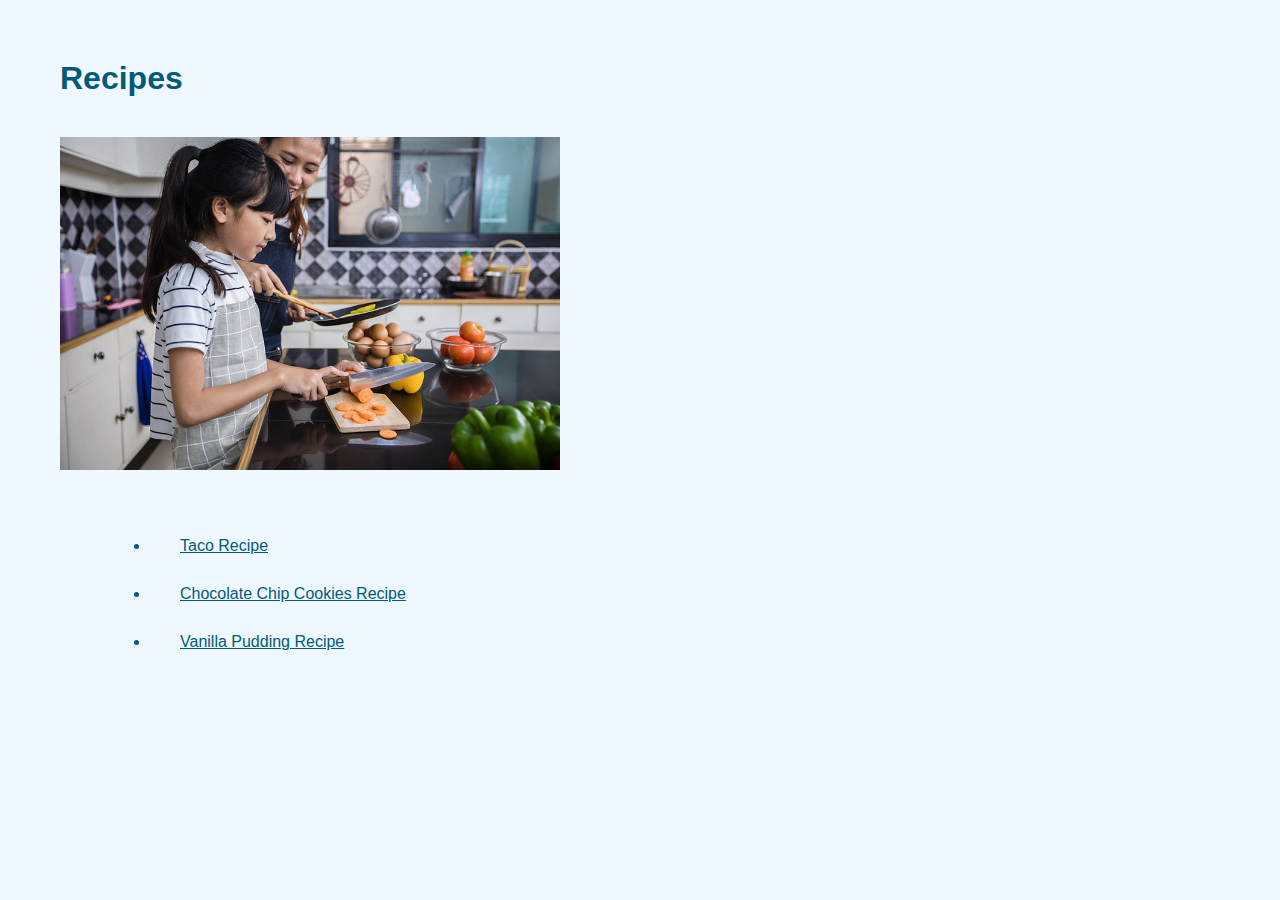
<file: index.html>
<!DOCTYPE html>
<html lang="en">
<head>
    <meta charset="UTF-8">
    <meta http-equiv="X-UA-Compatible" content="IE=edge">
    <meta name="viewport" content="width=device-width, initial-scale=1.0">
    <title>Project 1 Recipes</title>
    <link rel="stylesheet" href="./styles.css">
</head>
<body>
    <h1>Recipes</h1> 
    <img src="./images/Cooking.jpg" alt="Cooking Image Here">
    <div class="lists">
        <ul>
            <li><a href="./recipes/taco.html">Taco Recipe</a></li>
            <li><a href="./recipes/chocolatechipcookies.html">Chocolate Chip Cookies Recipe</a></li>
            <li><a href="./recipes/vanillapudding.html">Vanilla Pudding Recipe</a></li>
        </ul>
    </div>
</body>
</html>
</file>
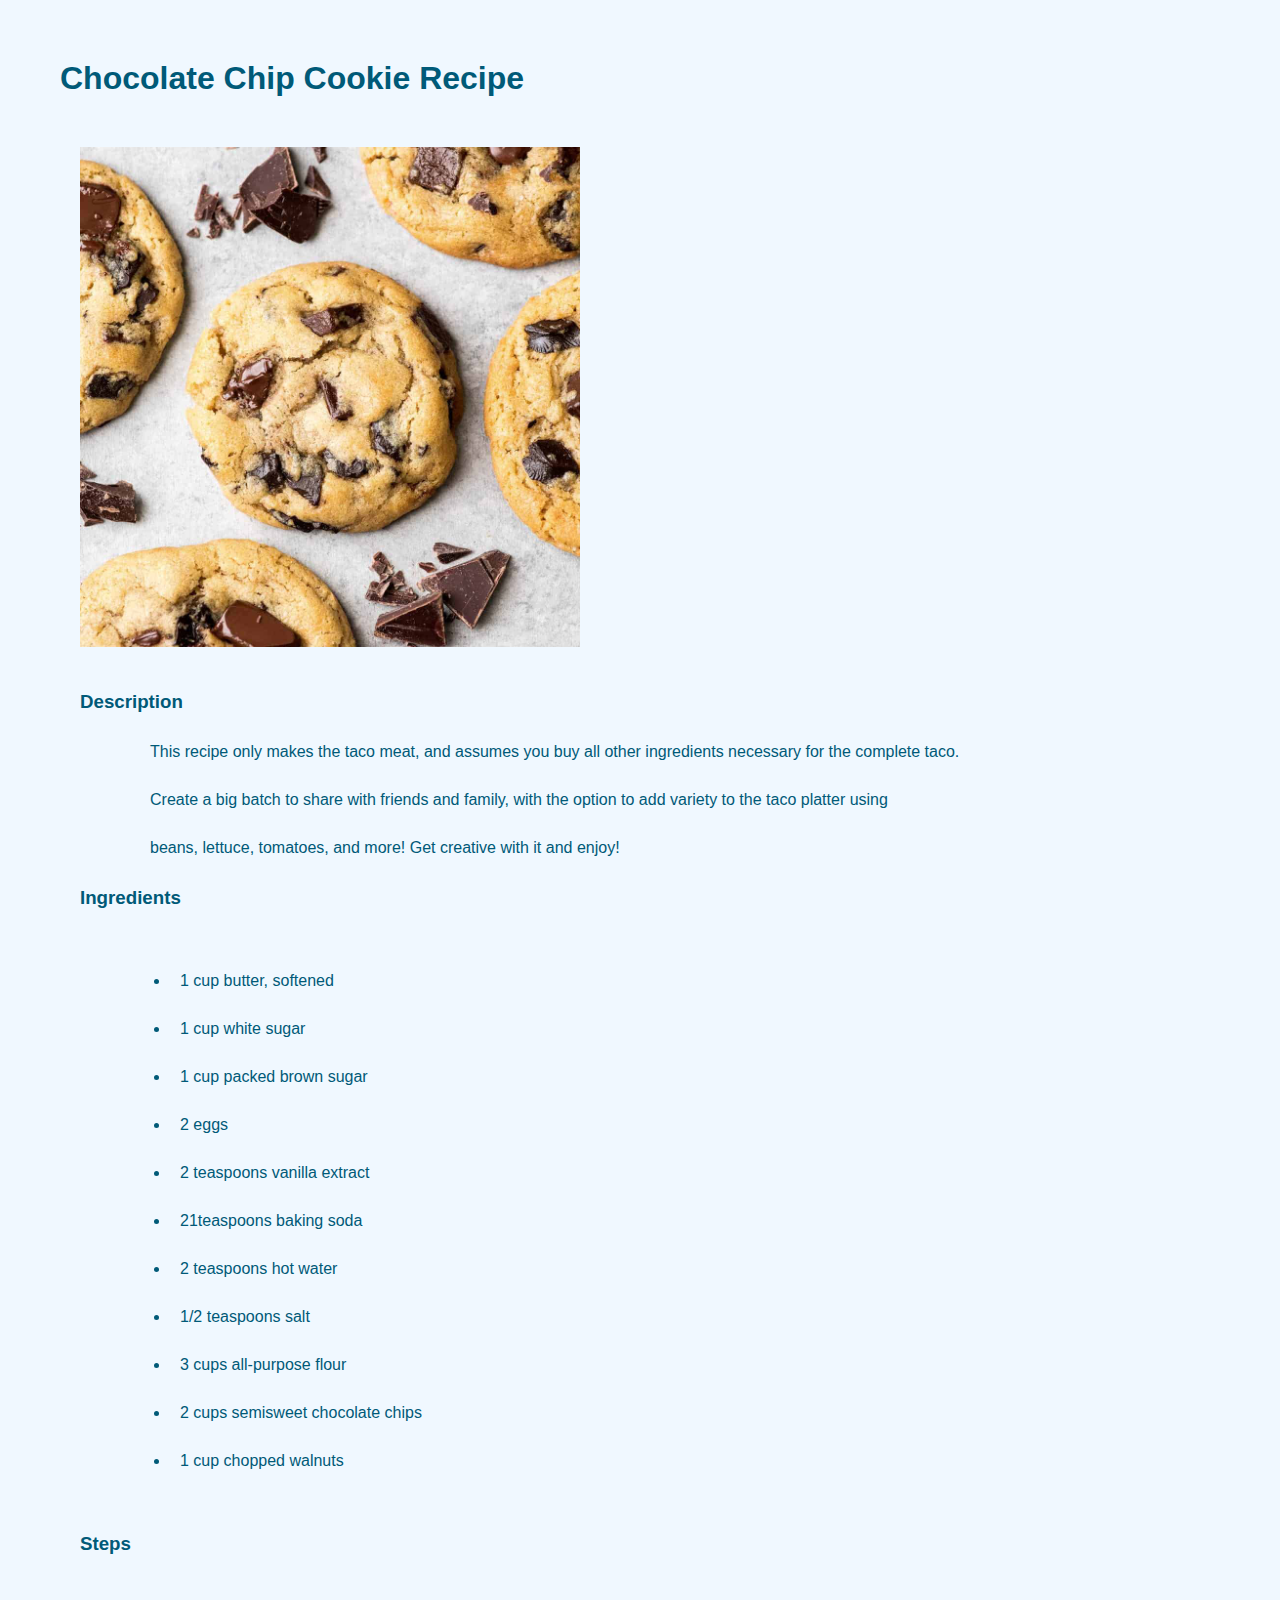
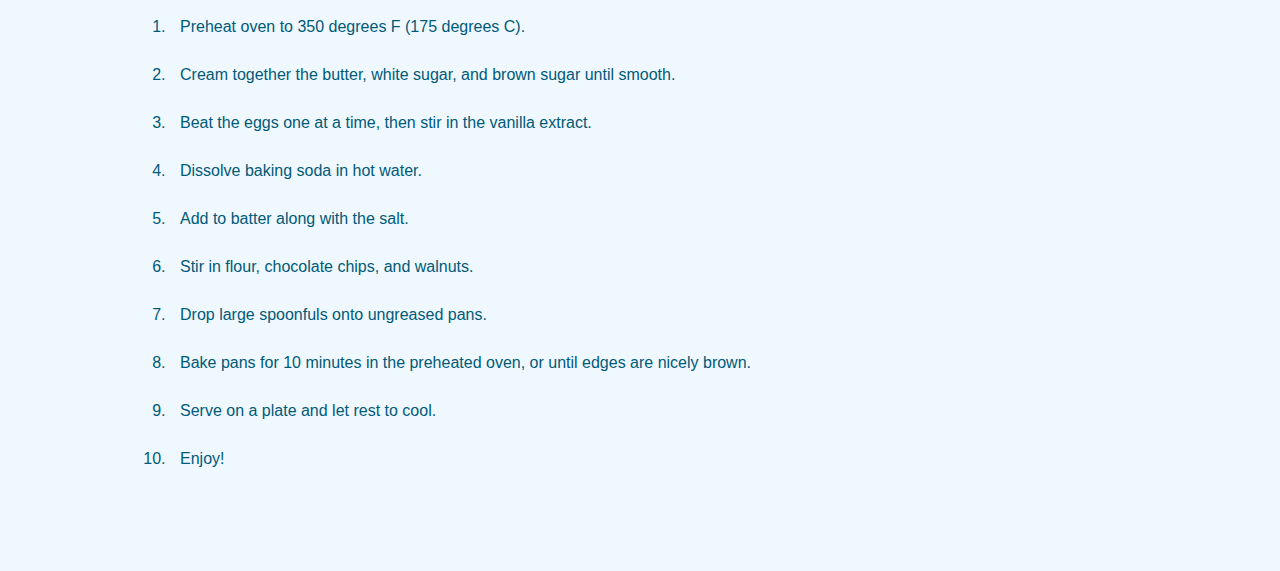
<file: recipes/chocolatechipcookies.html>
<!DOCTYPE html>
<html lang="en">
<head>
    <meta charset="UTF-8">
    <meta http-equiv="X-UA-Compatible" content="IE=edge">
    <meta name="viewport" content="width=device-width, initial-scale=1.0">
    <title>Document</title>
    <link rel="stylesheet" href="../styles.css">
</head>
<body>
    <h1>Chocolate Chip Cookie Recipe</h1>

    <div>
        <img src="../images/chocolatechipcookies.jpg" alt="Best Taco Ever!">
        <h3>Description</h3>
        <p>This recipe only makes the taco meat, and assumes you buy all other ingredients necessary for the complete taco.</p>
        <p>Create a big batch to share with friends and family, with the option to add variety to the taco platter using</p>
        <p>beans, lettuce, tomatoes, and more! Get creative with it and enjoy!</p>

        <h3>Ingredients</h3>
        <div class="lists">
            <ul>
                <li>1 cup butter, softened</li>
                <li>1 cup white sugar</li>
                <li>1 cup packed brown sugar</li>
                <li>2 eggs</li>
                <li>2 teaspoons vanilla extract</li>
                <li>21teaspoons baking soda</li>
                <li>2 teaspoons hot water</li>
                <li>1/2 teaspoons salt</li>
                <li>3 cups all-purpose flour</li>
                <li>2 cups semisweet chocolate chips</li>
                <li>1 cup chopped walnuts</li>
            </ul>
        </div>
        <h3>Steps</h3>
        <div class="lists">
            <ol>
                <li>Preheat oven to 350 degrees F (175 degrees C).</li>
                <li>Cream together the butter, white sugar, and brown sugar until smooth.</li>
                <li>Beat the eggs one at a time, then stir in the vanilla extract.</li>
                <li>Dissolve baking soda in hot water.</li>
                <li>Add to batter along with the salt.</li>
                <li>Stir in flour, chocolate chips, and walnuts.</li>
                <li>Drop large spoonfuls onto ungreased pans.</li>
                <li>Bake pans for 10 minutes in the preheated oven, or until edges are nicely brown.</li>
                <li>Serve on a plate and let rest to cool.</li>
                <li>Enjoy!</li>
            </ol>
        </div>
    </div>
    

</body>
</html>
</file>
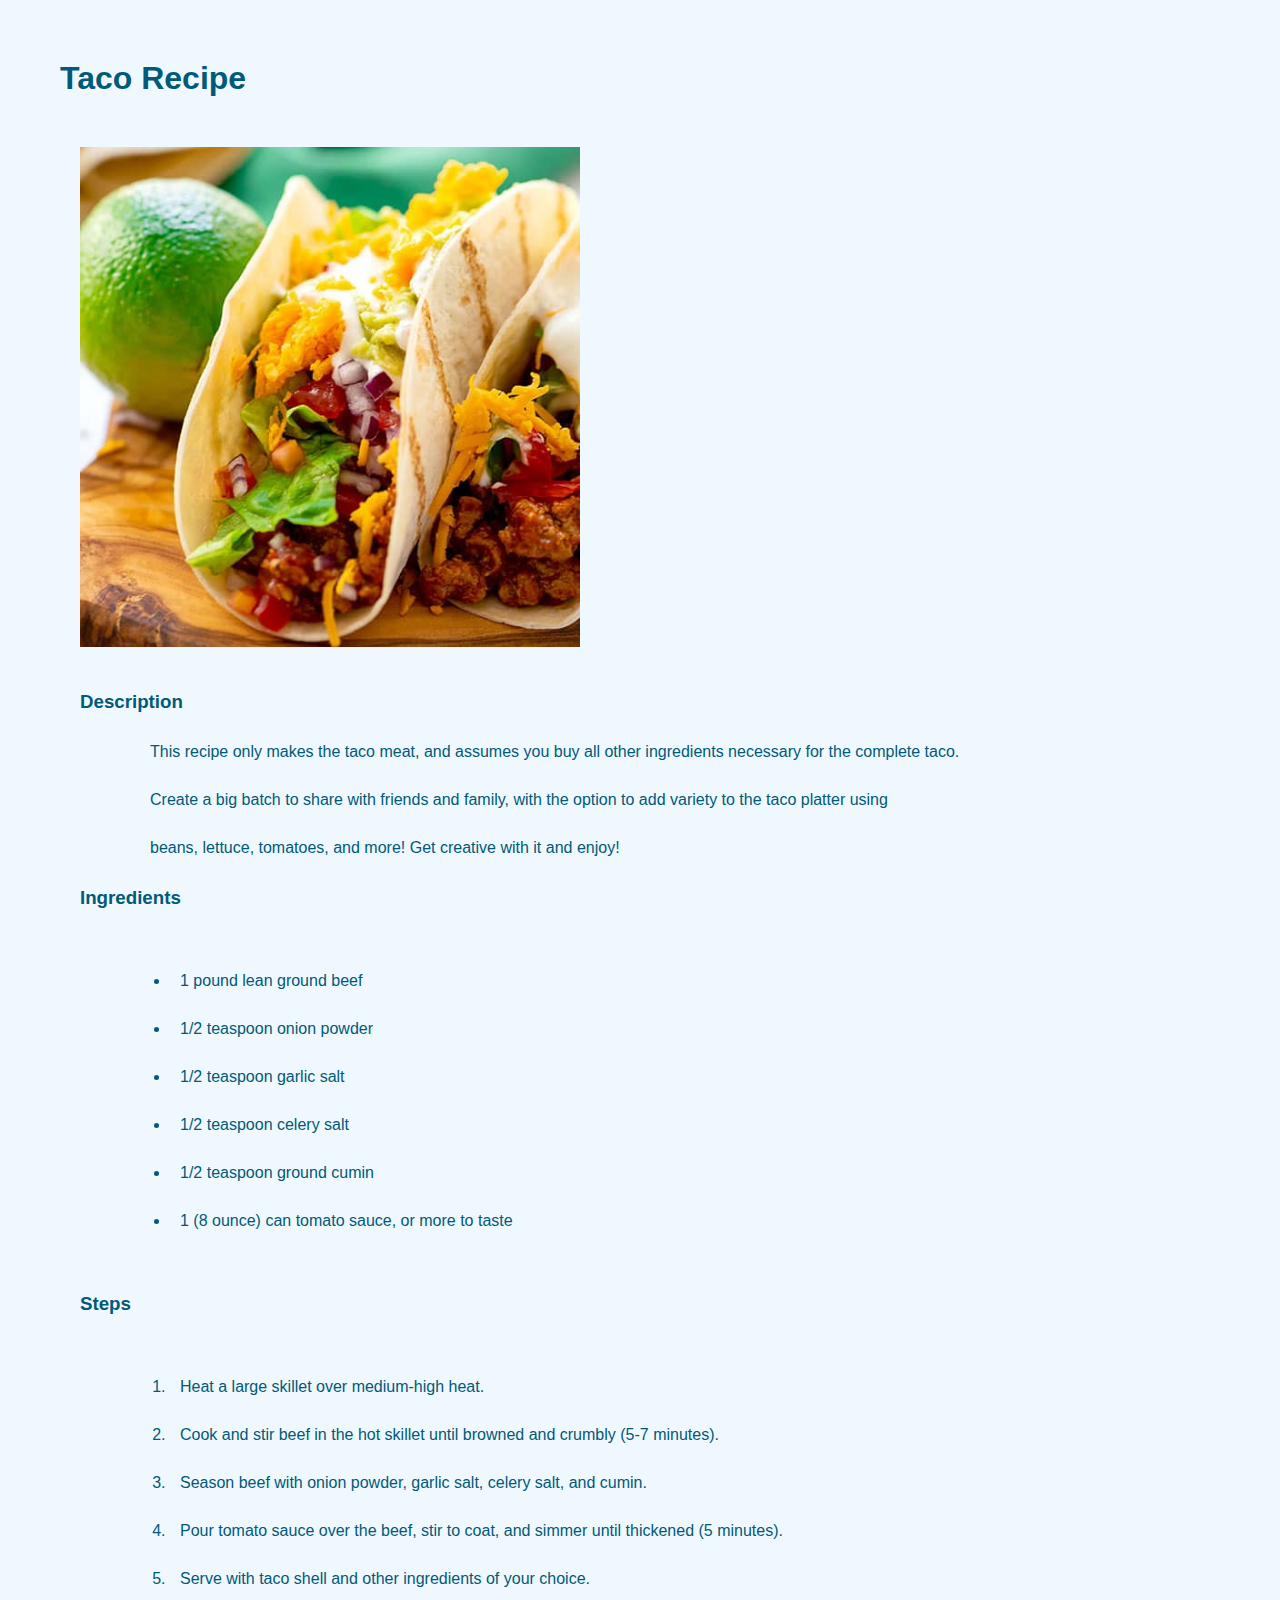
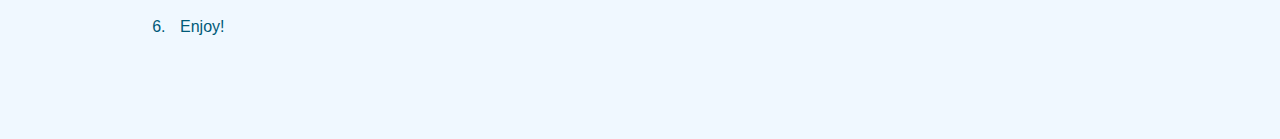
<file: recipes/taco.html>
<!DOCTYPE html>
<html lang="en">
<head>
    <meta charset="UTF-8">
    <meta http-equiv="X-UA-Compatible" content="IE=edge">
    <meta name="viewport" content="width=device-width, initial-scale=1.0">
    <title>Document</title>
    <link rel="stylesheet" href="../styles.css">
</head>
<body>
    <h1>Taco Recipe</h1>

    <div>
        <img src="../images/taco.jpg" alt="Best Taco Ever!">
        <h3>Description</h3>
        <p>This recipe only makes the taco meat, and assumes you buy all other ingredients necessary for the complete taco.</p>
        <p>Create a big batch to share with friends and family, with the option to add variety to the taco platter using</p>
        <p>beans, lettuce, tomatoes, and more! Get creative with it and enjoy!</p>

        <h3>Ingredients</h3>
        <div class="lists">
            <ul>
                <li>1 pound lean ground beef</li>
                <li>1/2 teaspoon onion powder</li>
                <li>1/2 teaspoon garlic salt</li>
                <li>1/2 teaspoon celery salt</li>
                <li>1/2 teaspoon ground cumin</li>
                <li>1 (8 ounce) can tomato sauce, or more to taste</li>
            </ul>
        </div>
        <h3>Steps</h3>
        <div class="lists">
            <ol>
                <li>Heat a large skillet over medium-high heat.</li>
                <li>Cook and stir beef in the hot skillet until browned and crumbly (5-7 minutes).</li>
                <li>Season beef with onion powder, garlic salt, celery salt, and cumin.</li>
                <li>Pour tomato sauce over the beef, stir to coat, and simmer until thickened (5 minutes).</li>
                <li>Serve with taco shell and other ingredients of your choice.</li>
                <li>Enjoy!</li>
            </ol>
        </div>
    </div>
    

</body>
</html>
</file>
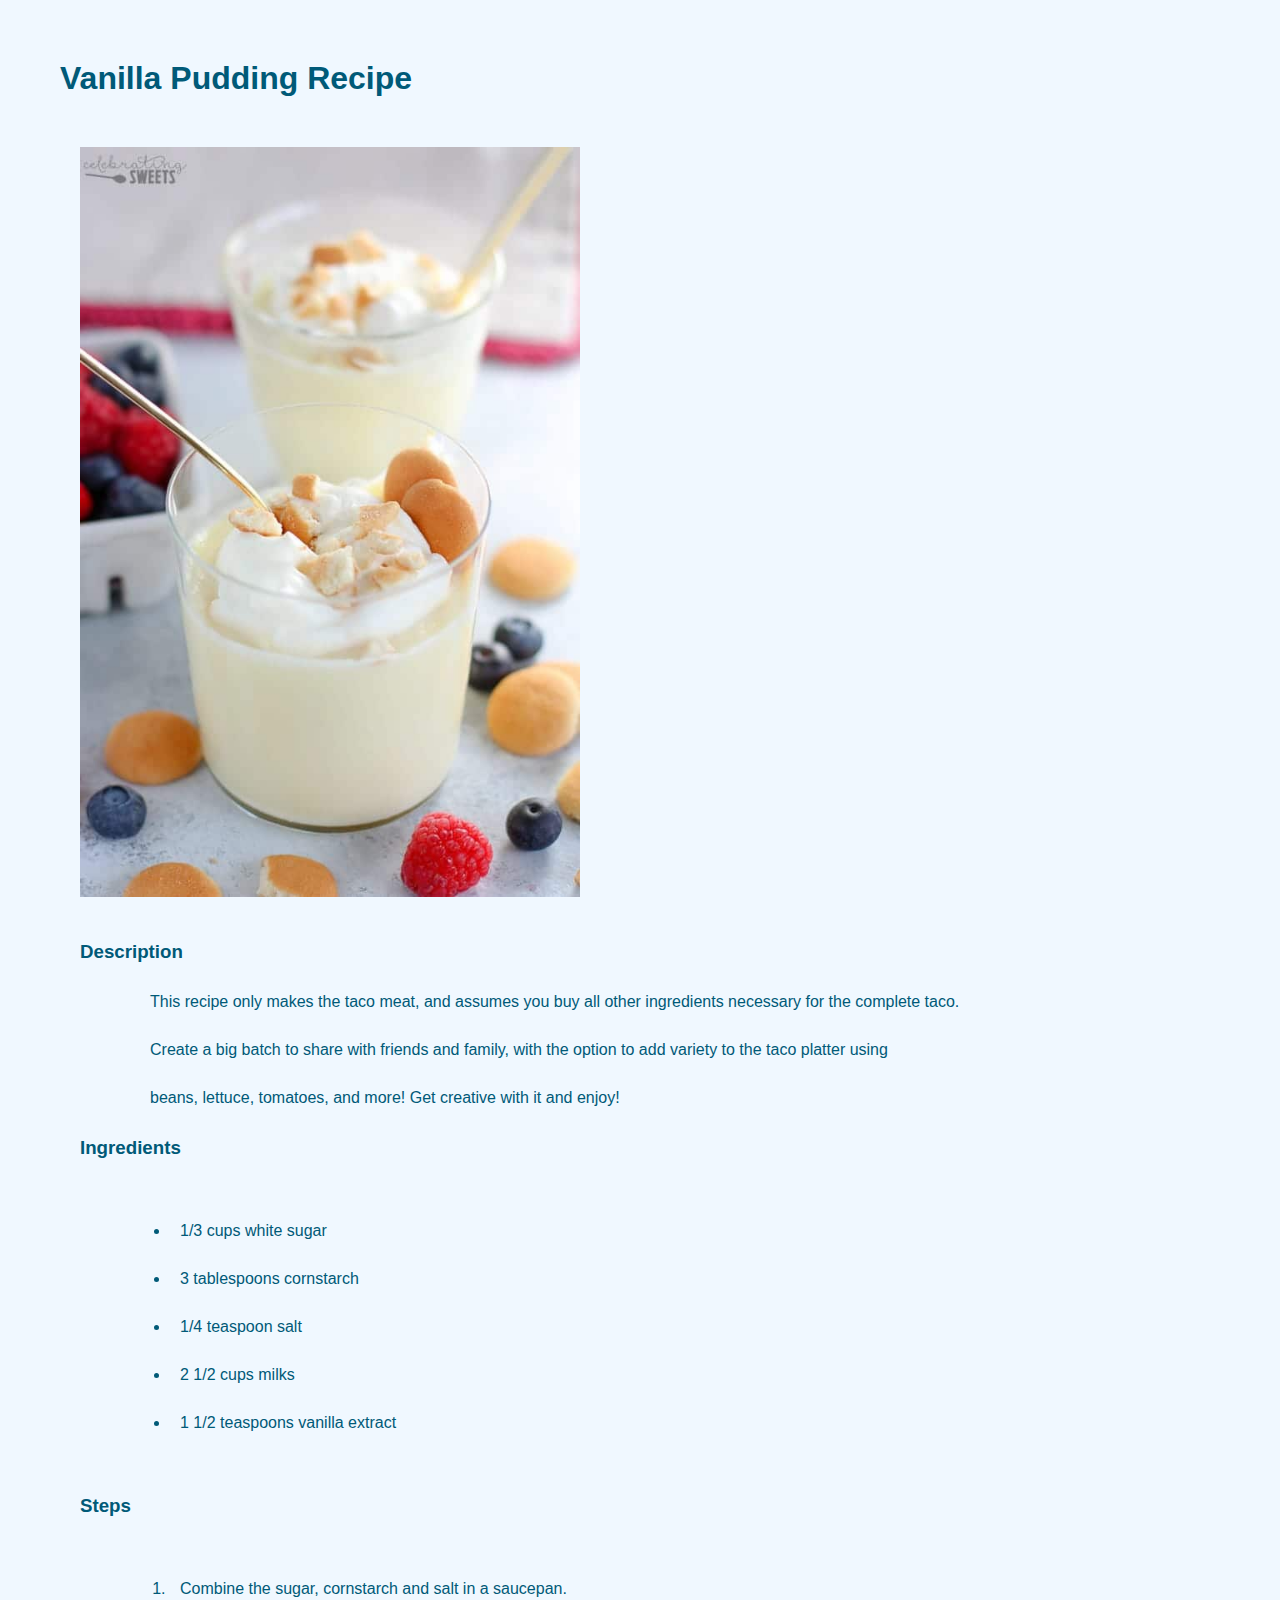
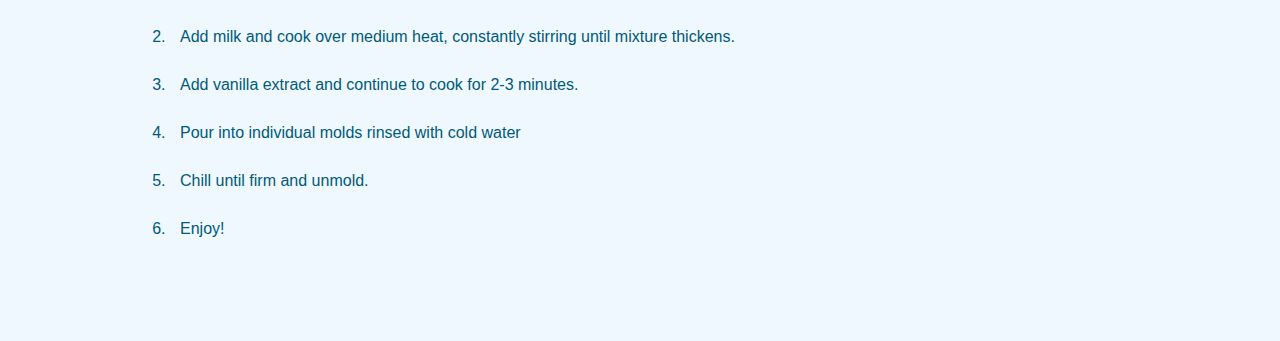
<file: recipes/vanillapudding.html>
<!DOCTYPE html>
<html lang="en">
<head>
    <meta charset="UTF-8">
    <meta http-equiv="X-UA-Compatible" content="IE=edge">
    <meta name="viewport" content="width=device-width, initial-scale=1.0">
    <title>Document</title>
    <link rel="stylesheet" href="../styles.css">
</head>
<body>
    <h1>Vanilla Pudding Recipe</h1>

    <div>
        <img src="../images/vanillapudding.jpg" alt="Best Taco Ever!">
        <h3>Description</h3>
        <p>This recipe only makes the taco meat, and assumes you buy all other ingredients necessary for the complete taco.</p>
        <p>Create a big batch to share with friends and family, with the option to add variety to the taco platter using</p>
        <p>beans, lettuce, tomatoes, and more! Get creative with it and enjoy!</p>

        <h3>Ingredients</h3>
        <div class="lists">
            <ul>
                <li>1/3 cups white sugar</li>
                <li>3 tablespoons cornstarch</li>
                <li>1/4 teaspoon salt</li>
                <li>2 1/2 cups milks</li>
                <li>1 1/2 teaspoons vanilla extract</li>
            </ul>
        </div>
        <h3>Steps</h3>
        <div class="lists">
            <ol>
                <li>Combine the sugar, cornstarch and salt in a saucepan.</li>
                <li>Add milk and cook over medium heat, constantly stirring until mixture thickens.</li>
                <li>Add vanilla extract and continue to cook for 2-3 minutes.</li>
                <li>Pour into individual molds rinsed with cold water</li>
                <li>Chill until firm and unmold.</li>
                <li>Enjoy!</li>
            </ol>
        </div>
    </div>
    

</body>
</html>
</file>
<file: styles.css>
/* stylesheet */

* {
    background-color: aliceblue;
    color: rgb(0, 90, 120);
    font-family: sans-serif;
    padding: 10px;
    border: 2px;
    margin: 10px;

    /* to show the border and boxes
    border: 2px solid red;
    */

    /*width: 70%;*/

    /* to center every item
    text-align: center;
    align-items: center;
    */
}
p {
    padding-left: 5em;
}

img {

    /* to scale pictures with a specified width */
    height: auto;
    width: 500px;

    /* to center picture
    display: block;

    margin-left: auto;
    margin-right: auto;
    */
}

.lists {
    padding: 3px;
    border: 0px;
    margin: 0px;

    padding-left: 5em;
}
</file>
